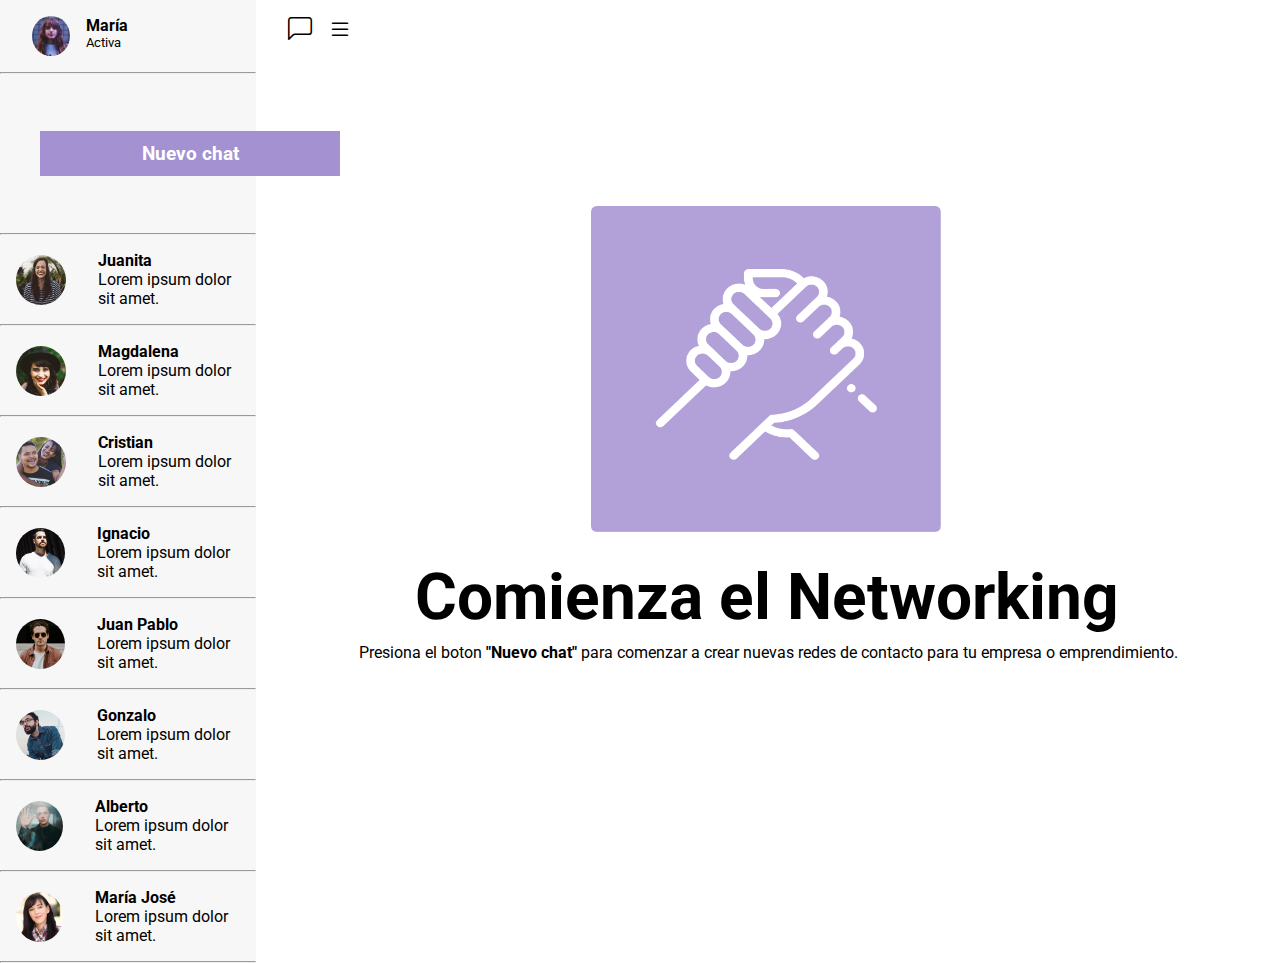
<file: CSS avanzado/index.html>
<!DOCTYPE html>
<html lang="es">
 <head>
  <meta charset="UTF-8" />
  <meta name="viewport" content="width=device-width, initial-scale=1.0" />
  <title>Desafio 1</title>
  <link rel="preconnect" href="https://fonts.googleapis.com" />
  <link rel="preconnect" href="https://fonts.gstatic.com" crossorigin />
  <link
   href="https://fonts.googleapis.com/css2?family=Roboto:ital,wght@0,400;0,700;1,400;1,700&display=swap"
   rel="stylesheet"
  />
  <link
   rel="stylesheet"
   href="https://cdn.jsdelivr.net/npm/bootstrap-icons@1.11.3/font/bootstrap-icons.min.css"
  />
  <link rel="stylesheet" href="./assets/styles.css" />
 </head>
 <body>
  <div class="contenedor-principal">
   <menu>
    <ul>
     <li>
      <div class="contacto-principal">
       <img src="./assets/img/maria.jpg" alt="María" />
       <div class="textos-logos">
        <h4>María</h4>
        <p>Activa </p>
        </div>
        <div class="iconos">
        <i class="bi bi-chat-left"></i>
        <i class="bi bi-list"></i>
        </div>
      </div>
     </li>
     <hr />
     <br /><br /><br />
     <div class="ventana-chat">
      <h3>Nuevo chat</h3>
     </div>
     <br /><br /><br />
     <hr />
     <li>
      <div class="contactos">
       <img src="./assets/img/Screen Shot 2018-11-28 at 15.27.14.jpg" alt="Juanita" />
       <div class="texto">
        <h4>Juanita</h4>
        <p>Lorem ipsum dolor sit amet.</p>
       </div>
      </div>
     </li>
     <hr />
     <li>
      <div class="contactos">
       <img src="./assets/img/Screen Shot 2018-11-28 at 15.28.04.jpg" alt="Juanita" />
       <div class="texto">
        <h4>Magdalena</h4>
        <p>Lorem ipsum dolor sit amet.</p>
       </div>
      </div>
     </li>
     <hr />
     <li>
      <div class="contactos">
       <img src="./assets/img/Screen Shot 2018-11-28 at 15.28.30.jpg" alt="Juanita" />
       <div class="texto">
        <h4>Cristian</h4>
        <p>Lorem ipsum dolor sit amet.</p>
       </div>
      </div>
     </li>
     <hr />
     <li>
      <div class="contactos">
       <img src="./assets/img/Screen Shot 2018-11-28 at 15.30.34.jpg" alt="Juanita" />
       <div class="texto">
        <h4>Ignacio</h4>
        <p>Lorem ipsum dolor sit amet.</p>
       </div>
      </div>
     </li>
     <hr />
     <li>
      <div class="contactos">
       <img src="./assets/img/Screen Shot 2018-11-28 at 15.30.54.jpg" alt="Juanita" />
       <div class="texto">
        <h4>Juan Pablo</h4>
        <p>Lorem ipsum dolor sit amet.</p>
       </div>
      </div>
     </li>
     <hr />
     <li>
      <div class="contactos">
       <img src="./assets/img/Screen Shot 2018-11-28 at 15.31.09.jpg" alt="Juanita" />
       <div class="texto">
        <h4>Gonzalo</h4>
        <p>Lorem ipsum dolor sit amet.</p>
       </div>
      </div>
     </li>
     <hr />
     <li>
      <div class="contactos">
       <img src="./assets/img/Screen Shot 2018-11-28 at 15.32.16.jpg" alt="Juanita" />
       <div class="texto">
        <h4>Alberto</h4>
        <p>Lorem ipsum dolor sit amet.</p>
       </div>
      </div>
     </li>
     <hr />
     <li>
      <div class="contactos">
       <img src="./assets/img/Screen Shot 2018-11-28 at 15.32.44.jpg" alt="Juanita" />
       <div class="texto">
        <h4>María José</h4>
        <p>Lorem ipsum dolor sit amet.</p>
       </div>
      </div>
     </li>
     <hr />
    </ul>
   </menu>

   <div class="seccion-der">
    <div class="logo-principal">
     <img src="./assets/img/hand.png" alt="Logo principal" />
     <h1>Comienza el Networking</h1>
     <p>
      Presiona el boton <strong>"Nuevo chat"</strong> para comenzar a crear nuevas redes de contacto
      para tu empresa o emprendimiento.
     </p>
    </div>
   </div>

   <!-- <div class="seccion-der">
    <div class="logo-principal">
     <img src="./assets/img/hand.png" alt="Logo principal" />
    </div>
    <div class="texto-principal">
     <h1>Comienza el Networking</h1>
     <p>
      Presiona el boton <strong>"Nuevo chat"</strong> para comenzar a crear nuevas redes de contacto
      para tu empresa o emprendimiento.
     </p> -->
    </div>
   </div>
  </div>
 </body>
</html>
</file>
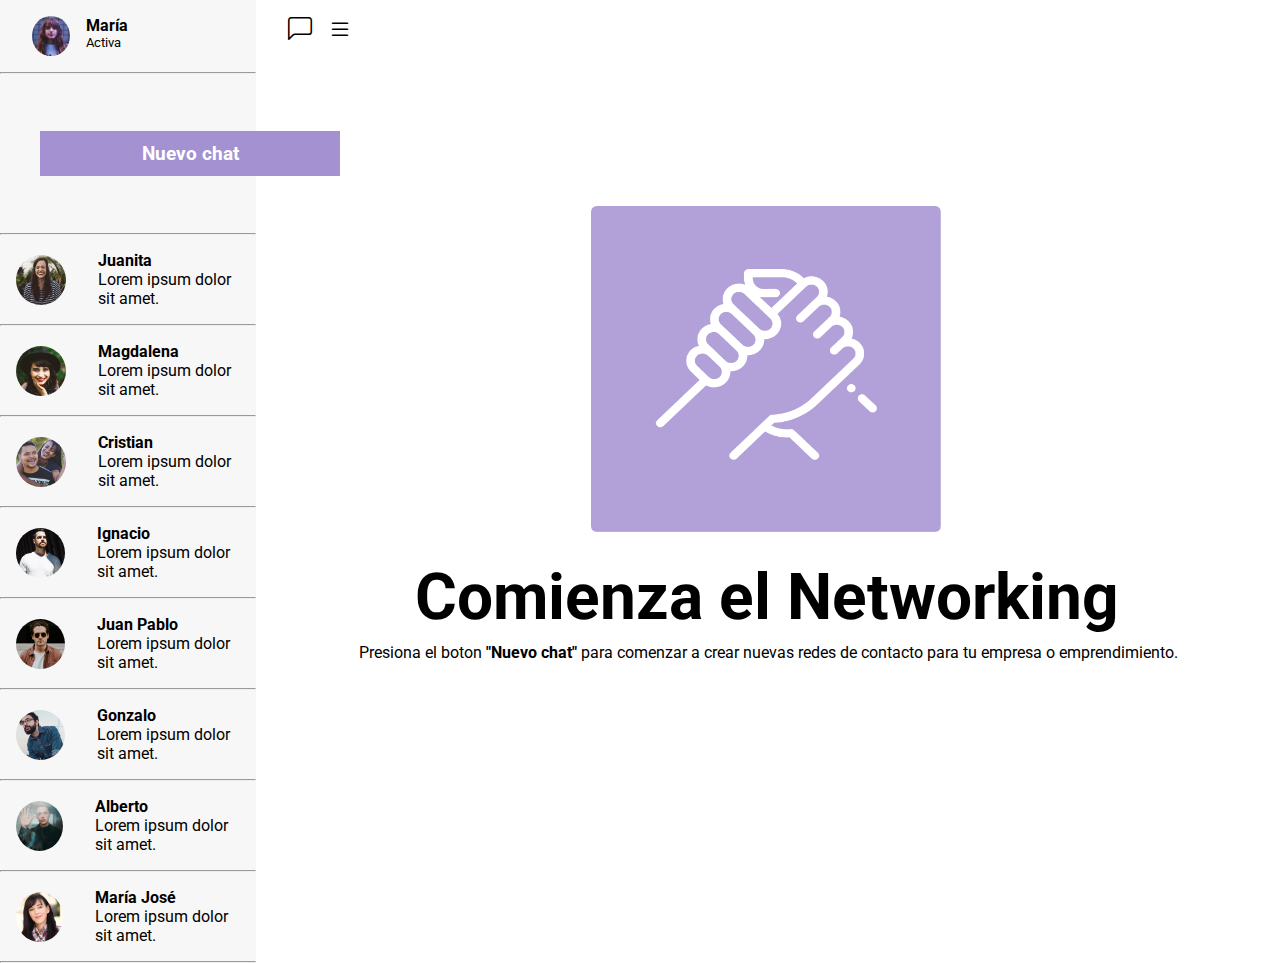
<file: Desafio 1/index.html>
<!DOCTYPE html>
<html lang="es">
 <head>
  <meta charset="UTF-8" />
  <meta name="viewport" content="width=device-width, initial-scale=1.0" />
  <title>Desafio 1</title>
  <link rel="preconnect" href="https://fonts.googleapis.com" />
  <link rel="preconnect" href="https://fonts.gstatic.com" crossorigin />
  <link
   href="https://fonts.googleapis.com/css2?family=Roboto:ital,wght@0,400;0,700;1,400;1,700&display=swap"
   rel="stylesheet"
  />
  <link
   rel="stylesheet"
   href="https://cdn.jsdelivr.net/npm/bootstrap-icons@1.11.3/font/bootstrap-icons.min.css"
  />
  <link rel="stylesheet" href="./assets/styles/styles.css" />
 </head>
 <body>
  <div class="contenedor-principal">
   <menu>
    <ul>
     <li>
      <div class="contacto-principal">
       <img src="./assets/img/maria.jpg" alt="María" />
       <div class="textos-logos">
        <h4>María</h4>
        <p>Activa </p>
        </div>
        <div class="iconos">
        <i class="bi bi-chat-left"></i>
        <i class="bi bi-list"></i>
        </div>
      </div>
     </li>
     <hr />
     <br /><br /><br />
     <div class="ventana-chat">
      <h3>Nuevo chat</h3>
     </div>
     <br /><br /><br />
     <hr />
     <li>
      <div class="contactos">
       <img src="./assets/img/Screen Shot 2018-11-28 at 15.27.14.jpg" alt="Juanita" />
       <div class="texto">
        <h4>Juanita</h4>
        <p>Lorem ipsum dolor sit amet.</p>
       </div>
      </div>
     </li>
     <hr />
     <li>
      <div class="contactos">
       <img src="./assets/img/Screen Shot 2018-11-28 at 15.28.04.jpg" alt="Juanita" />
       <div class="texto">
        <h4>Magdalena</h4>
        <p>Lorem ipsum dolor sit amet.</p>
       </div>
      </div>
     </li>
     <hr />
     <li>
      <div class="contactos">
       <img src="./assets/img/Screen Shot 2018-11-28 at 15.28.30.jpg" alt="Juanita" />
       <div class="texto">
        <h4>Cristian</h4>
        <p>Lorem ipsum dolor sit amet.</p>
       </div>
      </div>
     </li>
     <hr />
     <li>
      <div class="contactos">
       <img src="./assets/img/Screen Shot 2018-11-28 at 15.30.34.jpg" alt="Juanita" />
       <div class="texto">
        <h4>Ignacio</h4>
        <p>Lorem ipsum dolor sit amet.</p>
       </div>
      </div>
     </li>
     <hr />
     <li>
      <div class="contactos">
       <img src="./assets/img/Screen Shot 2018-11-28 at 15.30.54.jpg" alt="Juanita" />
       <div class="texto">
        <h4>Juan Pablo</h4>
        <p>Lorem ipsum dolor sit amet.</p>
       </div>
      </div>
     </li>
     <hr />
     <li>
      <div class="contactos">
       <img src="./assets/img/Screen Shot 2018-11-28 at 15.31.09.jpg" alt="Juanita" />
       <div class="texto">
        <h4>Gonzalo</h4>
        <p>Lorem ipsum dolor sit amet.</p>
       </div>
      </div>
     </li>
     <hr />
     <li>
      <div class="contactos">
       <img src="./assets/img/Screen Shot 2018-11-28 at 15.32.16.jpg" alt="Juanita" />
       <div class="texto">
        <h4>Alberto</h4>
        <p>Lorem ipsum dolor sit amet.</p>
       </div>
      </div>
     </li>
     <hr />
     <li>
      <div class="contactos">
       <img src="./assets/img/Screen Shot 2018-11-28 at 15.32.44.jpg" alt="Juanita" />
       <div class="texto">
        <h4>María José</h4>
        <p>Lorem ipsum dolor sit amet.</p>
       </div>
      </div>
     </li>
     <hr />
    </ul>
   </menu>

   <div class="seccion-der">
    <div class="logo-principal">
     <img src="./assets/img/hand.png" alt="Logo principal" />
     <h1>Comienza el Networking</h1>
     <p>
      Presiona el boton <strong>"Nuevo chat"</strong> para comenzar a crear nuevas redes de contacto
      para tu empresa o emprendimiento.
     </p>
    </div>
   </div>

   <!-- <div class="seccion-der">
    <div class="logo-principal">
     <img src="./assets/img/hand.png" alt="Logo principal" />
    </div>
    <div class="texto-principal">
     <h1>Comienza el Networking</h1>
     <p>
      Presiona el boton <strong>"Nuevo chat"</strong> para comenzar a crear nuevas redes de contacto
      para tu empresa o emprendimiento.
     </p> -->
    </div>
   </div>
  </div>
 </body>
</html>
</file>
<file: CSS avanzado/assets/styles.css>
/* Estilos generales */
* {
 margin: 0;
 padding: 0;
 box-sizing: border-box;
 font-family: "Roboto", sans-serif;
}

/* Estilos del menú */
menu {
 display: flex;
 flex-direction: column;
 background-color: rgb(248, 247, 247);
 min-height: 100vh;
 width: 20%;
}

menu ul {
 margin: 0;
 padding: 0;
}

menu li {
 padding: 1rem;
 list-style: none;
}

menu a {
 text-decoration: none;
 color: #1b1f21;
 color: #444749;
}

menu a:hover {
 color: blueviolet;
}

/* Contacto principal */

.contenedor-principal {
 display: flex;
 justify-content: flex-start;
}

.contacto-principal,
.contacto-principal img {
 display: flex;
 width: 40px;
 height: 40px;
 border-radius: 50%;
 margin-left: 0.5rem;
}

.contacto-principal h4 {
 margin-left: 1rem;
}

.contacto-principal p {
 font-size: small;
 margin-left: 1rem;
}

.iconos {
 display: flex;
 justify-content: space-between;
 margin-left: 10rem;
 gap: 1rem;
}

.iconos i {
 font-size: 1.5rem;
}
/* Ventana de chat */

.ventana-chat {
 display: flex;
 justify-content: center;
 align-items: center;
 width: 300px;
 height: 45px;
 margin-left: 40px;
 color: white;
 background-color: #a491d2;
}

/* Otros contactos */

.contactos {
 display: flex;
 justify-content: center;
 align-items: center;
}

.contactos img {
 width: 50px;
 height: 50px;
 border-radius: 50%;
}

.texto {
 margin-left: 2rem;
}
/* Sección de la derecha */

.seccion-der {
 display: flex;
 justify-content: center;
 align-items: center;
 width: 80%;
 padding-bottom: 6rem;
}

.seccion-der img {
 padding-bottom: 1.5rem;
 margin-left: 14.5rem;
 width: 350px;
 height: 350px;
}

.seccion-der h1 {
 font-size: 4rem;
 margin-left: 3.5rem;
 padding-bottom: 0.5rem;
}

.seccion-der p {
 font-size: 1rem;
}

/* .logo-principal {
 display: flex;
 justify-items: center;
 align-items: center;
 width: 350px;
 height: 350px;
}

.texto-principal {
 display: flex;
 justify-items: center;
 align-items: center;
} */
</file>
<file: Desafio 1/assets/styles/styles.css>
/* Estilos generales */
* {
 margin: 0;
 padding: 0;
 box-sizing: border-box;
 font-family: "Roboto", sans-serif;
}

/* Estilos del menú */
menu {
 display: flex;
 flex-direction: column;
 background-color: rgb(248, 247, 247);
 min-height: 100vh;
 width: 20%;
}

menu ul {
 margin: 0;
 padding: 0;
}

menu li {
 padding: 1rem;
 list-style: none;
}

menu a {
 text-decoration: none;
 color: #1b1f21;
 color: #444749;
}

menu a:hover {
 color: blueviolet;
}

/* Contacto principal */

.contenedor-principal {
 display: flex;
 justify-content: flex-start;
}

.contacto-principal,
.contacto-principal img {
 display: flex;
 width: 40px;
 height: 40px;
 border-radius: 50%;
 margin-left: 0.5rem;
}

.contacto-principal h4 {
 margin-left: 1rem;
}

.contacto-principal p {
 font-size: small;
 margin-left: 1rem;
}

.iconos {
 display: flex;
 justify-content: space-between;
 margin-left: 10rem;
 gap: 1rem;
}

.iconos i {
 font-size: 1.5rem;
}
/* Ventana de chat */

.ventana-chat {
 display: flex;
 justify-content: center;
 align-items: center;
 width: 300px;
 height: 45px;
 margin-left: 40px;
 color: white;
 background-color: #a491d2;
}

/* Otros contactos */

.contactos {
 display: flex;
 justify-content: center;
 align-items: center;
}

.contactos img {
 width: 50px;
 height: 50px;
 border-radius: 50%;
}

.texto {
 margin-left: 2rem;
}
/* Sección de la derecha */

.seccion-der {
 display: flex;
 justify-content: center;
 align-items: center;
 width: 80%;
 padding-bottom: 6rem;
}

.seccion-der img {
 padding-bottom: 1.5rem;
 margin-left: 14.5rem;
 width: 350px;
 height: 350px;
}

.seccion-der h1 {
 font-size: 4rem;
 margin-left: 3.5rem;
 padding-bottom: 0.5rem;
}

.seccion-der p {
 font-size: 1rem;
}

/* .logo-principal {
 display: flex;
 justify-items: center;
 align-items: center;
 width: 350px;
 height: 350px;
}

.texto-principal {
 display: flex;
 justify-items: center;
 align-items: center;
} */
</file>
